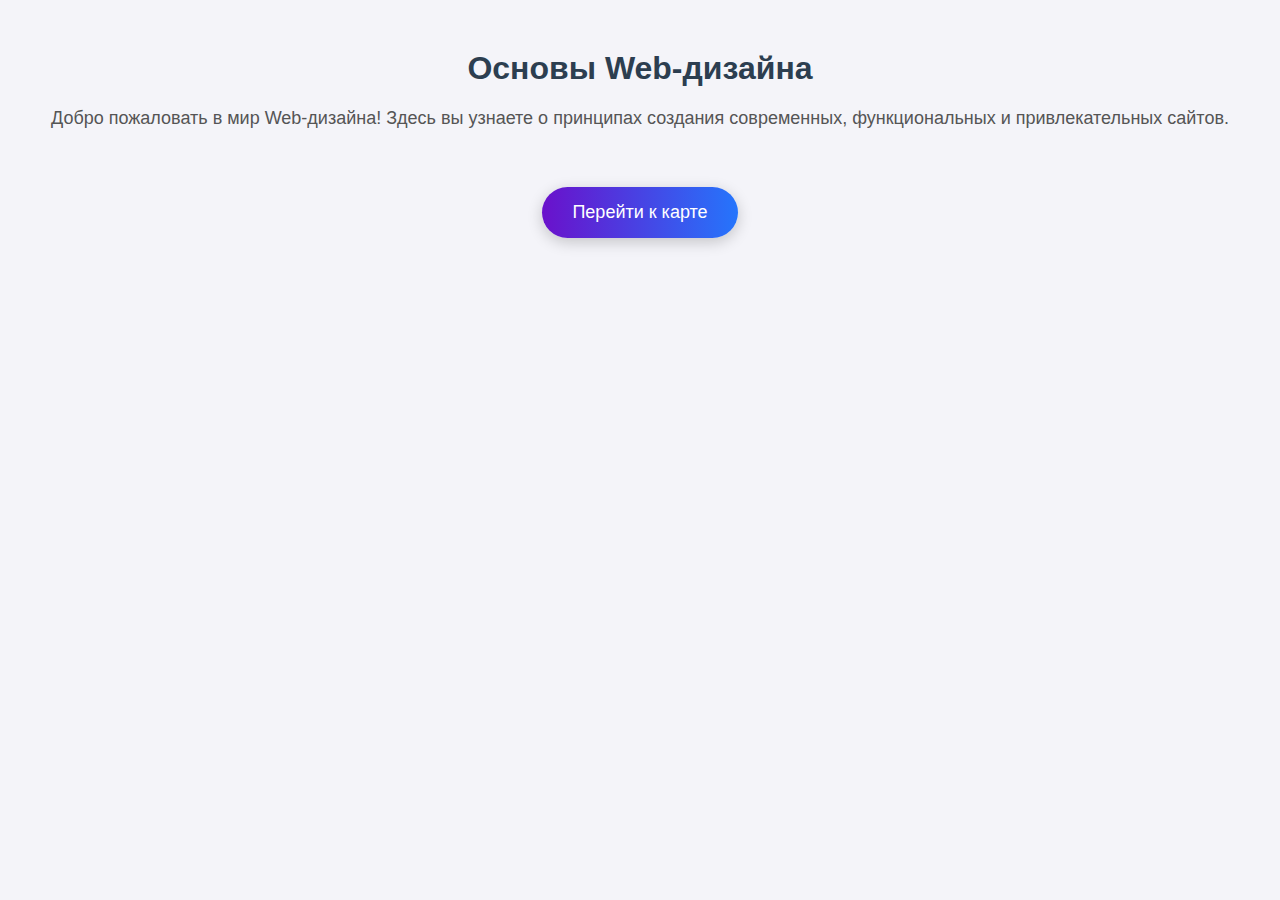
<file: index.html>
<!DOCTYPE html>
<html lang="ru">
<head>
  <meta charset="UTF-8">
  <meta name="viewport" content="width=device-width, initial-scale=1.0">
  <title>Основы Web-дизайна</title>
  <style>
    body {
      font-family: Arial, sans-serif;
      background-color: #f4f4f9;
      color: #333;
      text-align: center;
      margin: 0;
      padding: 0;
    }

    h1 {
      color: #2c3e50;
      margin-top: 50px;
    }

    p {
      font-size: 18px;
      margin-top: 20px;
      color: #555;
    }

    .modern-button {
      margin-top: 40px;
      display: inline-block;
      padding: 15px 30px;
      font-size: 18px;
      color: #fff;
      background: linear-gradient(90deg, #6a11cb, #2575fc);
      border: none;
      border-radius: 30px;
      cursor: pointer;
      text-decoration: none;
      box-shadow: 0 4px 15px rgba(0, 0, 0, 0.2);
      transition: all 0.3s ease;
    }

    .modern-button:hover {
      background: linear-gradient(90deg, #2575fc, #6a11cb);
      box-shadow: 0 6px 20px rgba(0, 0, 0, 0.3);
      transform: translateY(-3px);
    }

    .modern-button:active {
      transform: translateY(1px);
      box-shadow: 0 3px 10px rgba(0, 0, 0, 0.2);
    }
  </style>
</head>
<body>
  <h1>Основы Web-дизайна</h1>
  <p>Добро пожаловать в мир Web-дизайна! Здесь вы узнаете о принципах создания современных, функциональных и привлекательных сайтов.</p>
  <a href="map.html" class="modern-button">Перейти к карте</a>
</body>
</html>
</file>
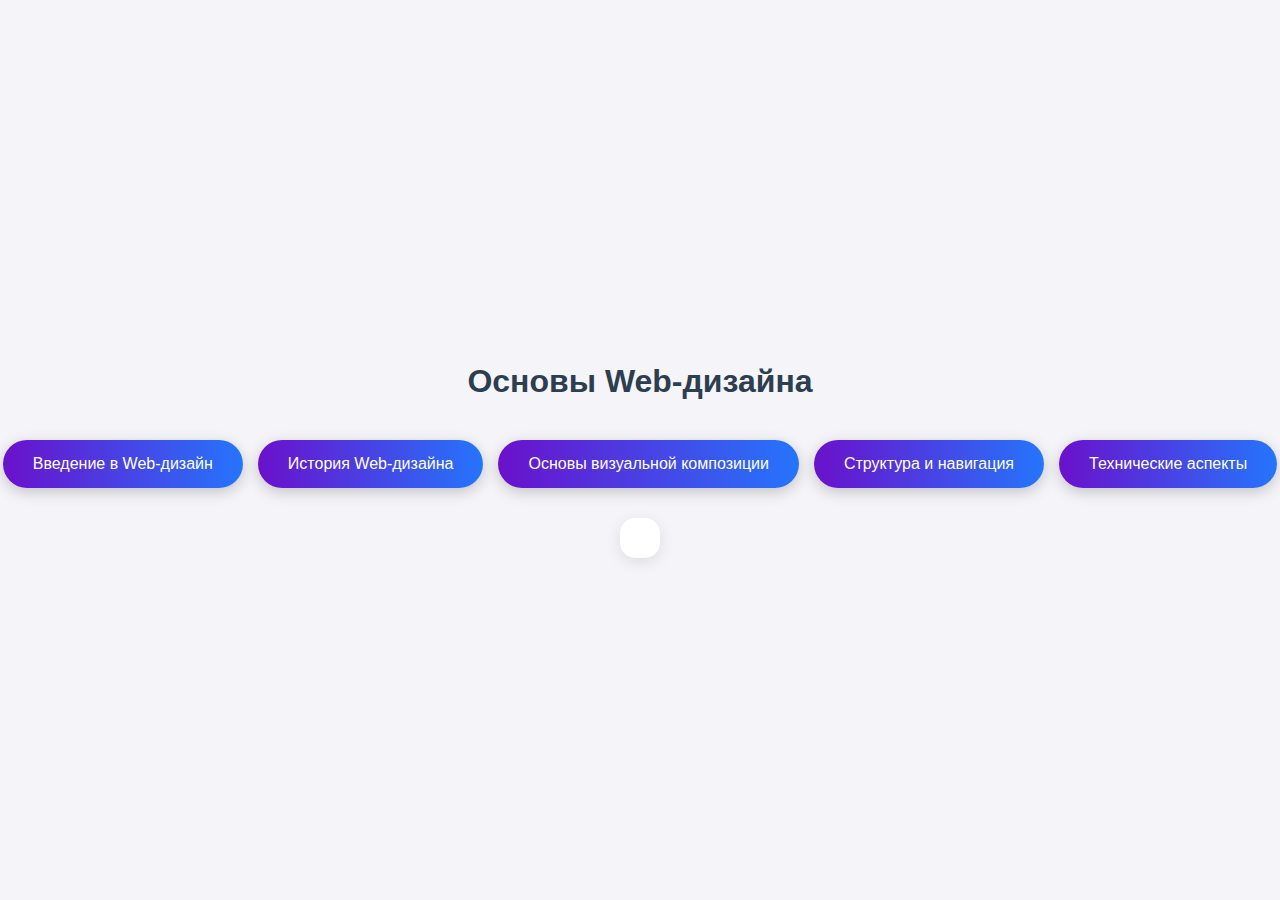
<file: map.html>
<!DOCTYPE html>
<html lang="ru">
<head>
  <meta charset="UTF-8">
  <meta name="viewport" content="width=device-width, initial-scale=1.0">
  <title>Карта разделов</title>
  <link rel="stylesheet" href="map.css">
</head>
<body>
  <h1>Основы Web-дизайна</h1>
  <div class="container">
    <button class="section-button" onclick="loadSection(0)">Введение в Web-дизайн</button>
    <button class="section-button" onclick="loadSection(1)">История Web-дизайна</button>
    <button class="section-button" onclick="loadSection(2)">Основы визуальной композиции</button>
    <button class="section-button" onclick="loadSection(3)">Структура и навигация</button>
    <button class="section-button" onclick="loadSection(4)">Технические аспекты</button>
  </div>
  <div id="section-content"></div>
  <script src="script.js" defer></script>
</body>
</html>
</file>
<file: map.css>
body {
    font-family: Arial, sans-serif;
    background-color: #f4f4f9;
    margin: 0;
    padding: 0;
    display: flex;
    flex-direction: column;
    align-items: center;
    justify-content: center;
    min-height: 100vh;
  }
  
  h1 {
    color: #2c3e50;
    margin-bottom: 20px;
  }
  
  .container {
    display: flex;
    flex-wrap: wrap;
    gap: 15px;
    justify-content: center;
    margin-top: 20px;
  }
  
  .section-button {
    display: inline-block;
    padding: 15px 30px;
    font-size: 16px;
    color: #fff;
    background: linear-gradient(90deg, #6a11cb, #2575fc);
    border: none;
    border-radius: 30px;
    text-align: center;
    text-decoration: none;
    cursor: pointer;
    transition: all 0.3s ease;
    box-shadow: 0 4px 15px rgba(0, 0, 0, 0.2);
  }
  
  .section-button:hover {
    background: linear-gradient(90deg, #2575fc, #6a11cb);
    transform: translateY(-3px);
    box-shadow: 0 6px 20px rgba(0, 0, 0, 0.3);
  }
  
  .section-button:active {
    transform: translateY(1px);
    box-shadow: 0 3px 10px rgba(0, 0, 0, 0.2);
  }
  
  #section-content {
    margin-top: 30px;
    background-color: #fff;
    border-radius: 15px;
    box-shadow: 0 4px 15px rgba(0, 0, 0, 0.1);
    padding: 20px;
    max-width: 600px;
    text-align: left;
  }
  
  #section-content h2 {
    color: #2c3e50;
    margin-bottom: 15px;
  }
  
  #section-content p {
    line-height: 1.6;
    font-size: 16px;
    color: #555;
  }
</file>
